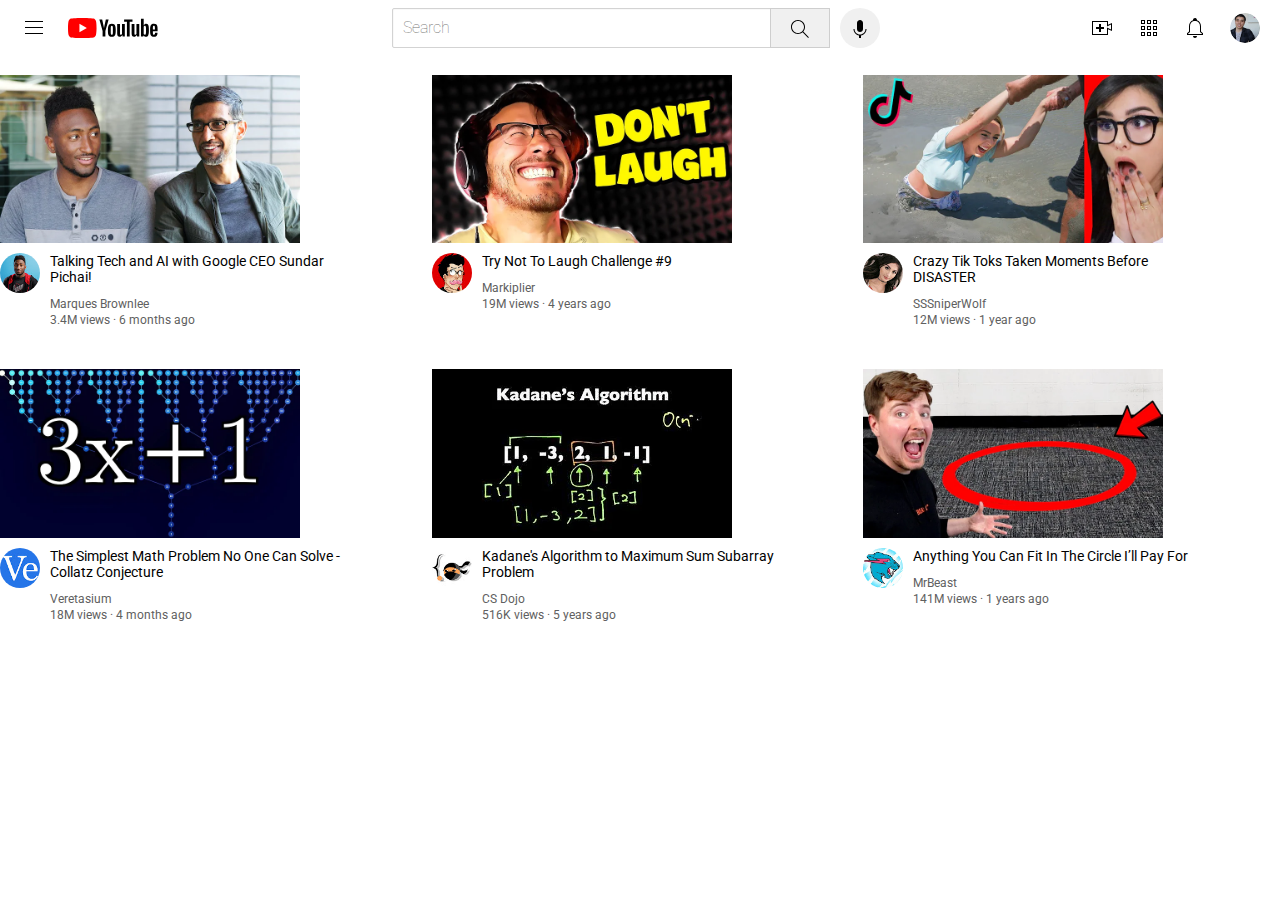
<file: index.html>
<!DOCTYPE htm>
<html>

<head>
  <title>Youtube.com Clone</title>
  <link rel="preconnect" href="https://fonts.googleapis.com">
  <link rel="preconnect" href="https://fonts.gstatic.com" crossorigin>
  <link href="https://fonts.googleapis.com/css2?family=Roboto:wght@500;700&display=swap" rel="stylesheet">
  <link rel="stylesheet" href="styles/general.css">
  <link rel="stylesheet" href="styles/youtube-content.css">
  <link rel="stylesheet" href="styles/youtube-header.css">
</head>

<body>

  <div class="website-header">
    <div class="left-section">
      <img class="hamburger-menu" src="header/hamburger-menu.svg">
      <img class="header-logo" src="header/youtube-logo.svg">
      
    </div>
    <div class="middle-section">
      <input class="search-bar" type="text" placeholder="Search">
      <button class="search-button">
        <img class="search-icon" src="header/search.svg">
      </button>
      <button class="voice-search-button">
        <img class="voice-search-icon" src="header/voice-search-icon.svg">
      </button>
    </div>
    <div class="right-section">
      <img class="upload-icon" src="header/upload.svg">
      <img class="youtube-apps-icon" src="header/youtube-apps.svg">
      <img class="notification-icon" src="header/notifications.svg">
      <img class="current-user-picture" src="profilePictures/my-channel.jpeg">
    </div>

  </div>

  <div class="video-grid">
    <div class="video-card">
      <div class="thumbnail-container">
        <img class="thumbnail" src="thumbnails/thumbnail-1.webp">
        <div class="video-time">

        </div>
      </div>
      <div class="video-info-grid">
        <div class="chanel-picture">
          <img class="profile-picture" src="profilePictures/channel-1.jpeg">
        </div>
        <div class="video-info">
          <p class="video-title">
            Talking Tech and AI with Google CEO Sundar Pichai!
          </p>
          <p class="video-author">
            Marques Brownlee
          </p>
          <p class="video-stats">
            3.4M views &#183; 6 months ago
          </p>
        </div>
      </div>
    </div>

    <div class="video-card">
      <div class="thumbnail-container">
        <img class="thumbnail" src="thumbnails/thumbnail-2.webp">
        <div class="video-time">

        </div>
      </div>
      <div class="video-info-grid">
        <div class="chanel-picture">
          <img class="profile-picture" src="profilePictures/channel-2.jpeg">
        </div>
        <div class="video-info">
          <p class="video-title">
            Try Not To Laugh Challenge #9 </p>
          <p class="video-author">
            Markiplier
          </p>

          <p class="video-stats">
            19M views &#183; 4 years ago
          </p>
        </div>
      </div>
    </div>


    <div class="video-card">
      <div class="thumbnail-container">
        <img class="thumbnail" src="thumbnails/thumbnail-3.webp">
        <div class="video-time">

        </div>
      </div>
      <div class="video-info-grid">
        <div class="chanel-picture">
          <img class="profile-picture" src="profilePictures/channel-3.jpeg">
        </div>
        <div class="video-info">
          <p class="video-title">
            Crazy Tik Toks Taken Moments Before DISASTER </p>
          <p class="video-author">
            SSSniperWolf </p>
          <p class="video-stats">
            12M views &#183; 1 year ago

          </p>
        </div>
      </div>
    </div>

    <div class="video-card">
      <div class="thumbnail-container">
        <img class="thumbnail" src="thumbnails/thumbnail-4.webp">
        <div class="video-time">

        </div>
      </div>
      <div class="video-info-grid">
        <div class="chanel-picture">
          <img class="profile-picture" src="profilePictures/channel-4.jpeg">
        </div>
        <div class="video-info">
          <p class="video-title">
            The Simplest Math Problem No One Can Solve - Collatz Conjecture </p>
          <p class="video-author">
            Veretasium
          </p>

          <p class="video-stats">
            18M views &#183; 4 months ago
          </p>
        </div>
      </div>
    </div>


    <div class="video-card">
      <div class="thumbnail-container">
        <img class="thumbnail" src="thumbnails/thumbnail-5.webp">
        <div class="video-time">

        </div>
      </div>
      <div class="video-info-grid">
        <div class="chanel-picture">
          <img class="profile-picture" src="profilePictures/channel-5.jpeg">
        </div>
        <div class="video-info">
          <p class="video-title">
            Kadane's Algorithm to Maximum Sum Subarray Problem </p>
          <p class="video-author">
            CS Dojo
          </p>
          <p class="video-stats">
            516K views &#183; 5 years ago
          </p>
        </div>
      </div>
    </div>

    <div class="video-card">
      <div class="thumbnail-container">
        <img class="thumbnail" src="thumbnails/thumbnail-6.webp">
        <div class="video-time">

        </div>
      </div>
      <div class="video-info-grid">
        <div class="chanel-picture">
          <img class="profile-picture" src="profilePictures/channel-6.jpeg">
        </div>
        <div class="video-info">
          <p class="video-title">
            Anything You Can Fit In The Circle I’ll Pay For
          </p>
          <p class="video-author">
            MrBeast
          </p>

          <p class="video-stats">
            141M views &#183; 1 years ago
          </p>
        </div>
      </div>
    </div>

  </div>
</body>

</html>
</file>
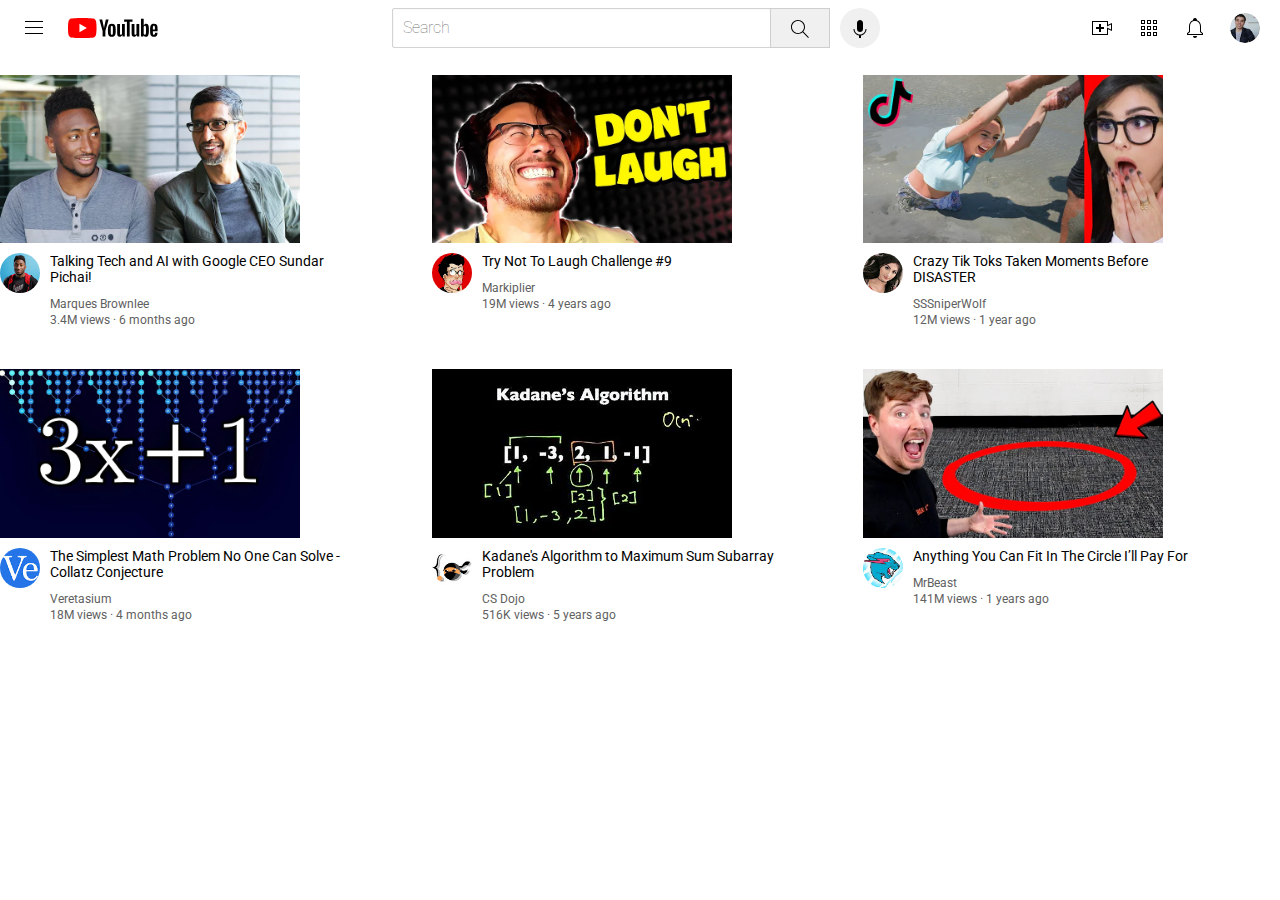
<file: youtube.html>
<!DOCTYPE htm>
<html>

<head>
  <title>Youtube.com Clone</title>
  <link rel="preconnect" href="https://fonts.googleapis.com">
  <link rel="preconnect" href="https://fonts.gstatic.com" crossorigin>
  <link href="https://fonts.googleapis.com/css2?family=Roboto:wght@500;700&display=swap" rel="stylesheet">
  <link rel="stylesheet" href="styles/general.css">
  <link rel="stylesheet" href="styles/youtube-content.css">
  <link rel="stylesheet" href="styles/youtube-header.css">
</head>

<body>

  <div class="website-header">
    <div class="left-section">
      <img class="hamburger-menu" src="header/hamburger-menu.svg">
      <img class="header-logo" src="header/youtube-logo.svg">
      
    </div>
    <div class="middle-section">
      <input class="search-bar" type="text" placeholder="Search">
      <button class="search-button">
        <img class="search-icon" src="header/search.svg">
      </button>
      <button class="voice-search-button">
        <img class="voice-search-icon" src="header/voice-search-icon.svg">
      </button>
    </div>
    <div class="right-section">
      <img class="upload-icon" src="header/upload.svg">
      <img class="youtube-apps-icon" src="header/youtube-apps.svg">
      <img class="notification-icon" src="header/notifications.svg">
      <img class="current-user-picture" src="profilePictures/my-channel.jpeg">
    </div>

  </div>

  <div class="video-grid">
    <div class="video-card">
      <div class="thumbnail-container">
        <img class="thumbnail" src="thumbnails/thumbnail-1.webp">
        <div class="video-time">

        </div>
      </div>
      <div class="video-info-grid">
        <div class="chanel-picture">
          <img class="profile-picture" src="profilePictures/channel-1.jpeg">
        </div>
        <div class="video-info">
          <p class="video-title">
            Talking Tech and AI with Google CEO Sundar Pichai!
          </p>
          <p class="video-author">
            Marques Brownlee
          </p>
          <p class="video-stats">
            3.4M views &#183; 6 months ago
          </p>
        </div>
      </div>
    </div>

    <div class="video-card">
      <div class="thumbnail-container">
        <img class="thumbnail" src="thumbnails/thumbnail-2.webp">
        <div class="video-time">

        </div>
      </div>
      <div class="video-info-grid">
        <div class="chanel-picture">
          <img class="profile-picture" src="profilePictures/channel-2.jpeg">
        </div>
        <div class="video-info">
          <p class="video-title">
            Try Not To Laugh Challenge #9 </p>
          <p class="video-author">
            Markiplier
          </p>

          <p class="video-stats">
            19M views &#183; 4 years ago
          </p>
        </div>
      </div>
    </div>


    <div class="video-card">
      <div class="thumbnail-container">
        <img class="thumbnail" src="thumbnails/thumbnail-3.webp">
        <div class="video-time">

        </div>
      </div>
      <div class="video-info-grid">
        <div class="chanel-picture">
          <img class="profile-picture" src="profilePictures/channel-3.jpeg">
        </div>
        <div class="video-info">
          <p class="video-title">
            Crazy Tik Toks Taken Moments Before DISASTER </p>
          <p class="video-author">
            SSSniperWolf </p>
          <p class="video-stats">
            12M views &#183; 1 year ago

          </p>
        </div>
      </div>
    </div>

    <div class="video-card">
      <div class="thumbnail-container">
        <img class="thumbnail" src="thumbnails/thumbnail-4.webp">
        <div class="video-time">

        </div>
      </div>
      <div class="video-info-grid">
        <div class="chanel-picture">
          <img class="profile-picture" src="profilePictures/channel-4.jpeg">
        </div>
        <div class="video-info">
          <p class="video-title">
            The Simplest Math Problem No One Can Solve - Collatz Conjecture </p>
          <p class="video-author">
            Veretasium
          </p>

          <p class="video-stats">
            18M views &#183; 4 months ago
          </p>
        </div>
      </div>
    </div>


    <div class="video-card">
      <div class="thumbnail-container">
        <img class="thumbnail" src="thumbnails/thumbnail-5.webp">
        <div class="video-time">

        </div>
      </div>
      <div class="video-info-grid">
        <div class="chanel-picture">
          <img class="profile-picture" src="profilePictures/channel-5.jpeg">
        </div>
        <div class="video-info">
          <p class="video-title">
            Kadane's Algorithm to Maximum Sum Subarray Problem </p>
          <p class="video-author">
            CS Dojo
          </p>
          <p class="video-stats">
            516K views &#183; 5 years ago
          </p>
        </div>
      </div>
    </div>

    <div class="video-card">
      <div class="thumbnail-container">
        <img class="thumbnail" src="thumbnails/thumbnail-6.webp">
        <div class="video-time">

        </div>
      </div>
      <div class="video-info-grid">
        <div class="chanel-picture">
          <img class="profile-picture" src="profilePictures/channel-6.jpeg">
        </div>
        <div class="video-info">
          <p class="video-title">
            Anything You Can Fit In The Circle I’ll Pay For
          </p>
          <p class="video-author">
            MrBeast
          </p>

          <p class="video-stats">
            141M views &#183; 1 years ago
          </p>
        </div>
      </div>
    </div>

  </div>
</body>

</html>
</file>
<file: styles/general.css>
p {
  font-family: Roboto, Arial;
  margin-top: 0;
  margin-bottom: 0;
}
body {
  margin: 0;
}
</file>
<file: styles/youtube-content.css>
.video-grid {
  display: grid;
  grid-template-columns: 1fr 1fr 1fr;
  column-gap: 15px;
  row-gap: 40px;
}
.video-info-grid {
  display: grid;
  grid-template-columns: 50px 1fr;
}
 
.thumbnail-container {
  width: 300px;
  vertical-align: middle;
  margin-bottom: 10px;
}
.thumbnail{
  width: 100%;
}

.video-info {
  width: 80%;
}
.chanel-picture {
  vertical-align: top;
  margin-right: 10px;
}
.profile-picture {
  border-radius: 50px;
  width: 100%;
  vertical-align: middle;
  
}
.video-title {
font-size: 14px;
font-weight: 500S;
margin-top: 0;
margin-bottom: 12px;
}
.video-author , 
.video-stats {
  font-size: 12px;
  color: #606060;
  vertical-align: bottom;
  margin-top: 2px;
  margin-bottom: 2px;
}
</file>
<file: styles/youtube-header.css>
.website-header {
  display: flex;
  flex-direction: row;
  justify-content: space-between;
  height: 55px;
  margin-bottom: 20px;

}

.left-section {
  display: flex;
  align-items: center;
}

.middle-section {
  flex-direction: row;
  flex: 1;
  display: flex;
  align-items: center;
  margin-left: 70px;
  margin-right: 35px;
  max-width: 500px;
}

.right-section {
  display: flex;
  align-items: center;
  justify-content: space-between;
  width: 170px;
  flex-shrink: 0;
  margin-right: 20px;
}

.header-logo { 
  height: 20px;
}
.hamburger-menu {
  margin-left: 22px;
  margin-right: 22px;
  height: 24px;
}

.search-bar {
  flex: 1;
  font-size: 16px;
  font-weight: 100;
  border-style: solid;
  border-width: 1px;
  border-color: lightgrey;
  border-radius: 2px;
  box-shadow: inset 0.5px 0.5px 1px rgba(10,10,10,0.05);
  height: 40px;
  width: 70px;
  max-width: 380px;
  padding-left: 10px;
}
.search-bar::placeholder {
  font-family: Roboto, Arial;
  font-size: 16px;
  font-weight: 100;

}
.search-button {
  background-color: rgb(240, 240, 240);

  height: 40px;
  width: 60px;
  margin-left: -2px;
  border-style: solid;
  border-width: 1px;
  border-color: rgb(206, 206, 206);
}
.voice-search-button {
  background-color: rgb(240, 240, 240);
  height: 40px;
  width: 40px;
  margin-left: 10px;
  border-radius: 20px;
  border: none;
}
.search-icon {
  margin-top: 3px;
  height: 24px;
}
.voice-search-icon{
  margin-top: 2px;
  height: 24px;
}
.upload-icon{
  height: 24px;
}
.youtube-apps-icon{
  height: 24px;
}
.notification-icon{
  height: 24px;
}
.current-user-picture{
  height: 30px;
  border-radius: 16px;
}
</file>
